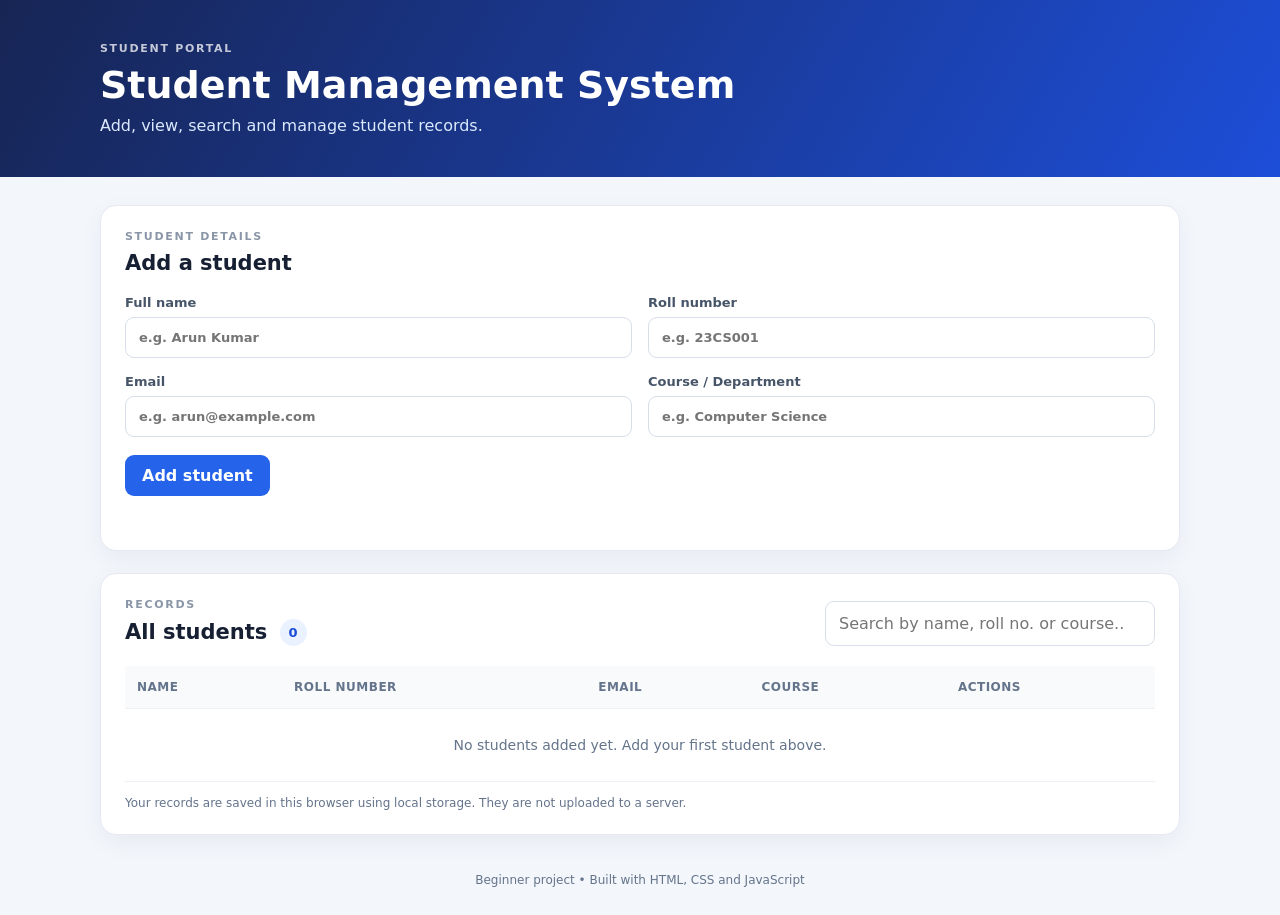
<file: Student-Management-System/index.html>
<!DOCTYPE html>
<html lang="en">
<head>
  <meta charset="UTF-8">
  <meta name="viewport" content="width=device-width, initial-scale=1.0">
  <title>Student Management System</title>
  <link rel="stylesheet" href="style.css">
</head>
<body>
  <header class="site-header">
    <div>
      <p class="eyebrow">STUDENT PORTAL</p>
      <h1>Student Management System</h1>
      <p class="subtitle">Add, view, search and manage student records.</p>
    </div>
  </header>

  <main class="container">
    <section class="card">
      <div class="section-heading">
        <div>
          <p class="eyebrow">STUDENT DETAILS</p>
          <h2 id="formTitle">Add a student</h2>
        </div>
      </div>

      <form id="studentForm">
        <input type="hidden" id="editId">
        <div class="form-grid">
          <label>
            Full name
            <input id="name" type="text" placeholder="e.g. Arun Kumar" required>
          </label>
          <label>
            Roll number
            <input id="roll" type="text" placeholder="e.g. 23CS001" required>
          </label>
          <label>
            Email
            <input id="email" type="email" placeholder="e.g. arun@example.com">
          </label>
          <label>
            Course / Department
            <input id="course" type="text" placeholder="e.g. Computer Science" required>
          </label>
        </div>
        <div class="form-actions">
          <button class="button primary" type="submit" id="saveButton">Add student</button>
          <button class="button secondary hidden" type="button" id="cancelEdit">Cancel</button>
        </div>
      </form>
      <p id="message" class="message" role="status"></p>
    </section>

    <section class="card">
      <div class="list-heading">
        <div>
          <p class="eyebrow">RECORDS</p>
          <h2>All students <span class="count" id="studentCount">0</span></h2>
        </div>
        <input id="search" class="search" type="search" placeholder="Search by name, roll no. or course..." aria-label="Search students">
      </div>

      <div class="table-wrap">
        <table>
          <thead>
            <tr>
              <th>Name</th>
              <th>Roll number</th>
              <th>Email</th>
              <th>Course</th>
              <th>Actions</th>
            </tr>
          </thead>
          <tbody id="studentTable">
            <tr><td colspan="5" class="empty">No students added yet. Add your first student above.</td></tr>
          </tbody>
        </table>
      </div>
      <p class="storage-note">Your records are saved in this browser using local storage. They are not uploaded to a server.</p>
    </section>
  </main>

  <footer>Beginner project • Built with HTML, CSS and JavaScript</footer>
  <script src="script.js"></script>
</body>
</html>
</file>
<file: Student-Management-System/style.css>
* { box-sizing: border-box; }
:root {
  font-family: Inter, ui-sans-serif, system-ui, -apple-system, BlinkMacSystemFont, "Segoe UI", sans-serif;
  color: #172033;
  background: #f3f6fb;
}
body { margin: 0; min-height: 100vh; }
.site-header {
  background: linear-gradient(120deg, #172554, #1d4ed8);
  color: white;
  padding: 42px max(24px, calc((100% - 1080px) / 2));
}
.eyebrow { margin: 0 0 8px; font-size: 11px; font-weight: 800; letter-spacing: 1.7px; opacity: .75; }
h1 { margin: 0; font-size: clamp(26px, 4vw, 38px); }
.subtitle { margin: 9px 0 0; color: #dbeafe; }
.container { width: min(1080px, calc(100% - 32px)); margin: 28px auto; }
.card {
  background: white; border: 1px solid #e4e9f2; border-radius: 16px;
  padding: 24px; margin-bottom: 22px; box-shadow: 0 8px 24px rgba(25, 45, 85, .05);
}
.section-heading, .list-heading { display: flex; align-items: center; justify-content: space-between; gap: 18px; margin-bottom: 20px; }
.card .eyebrow { color: #64748b; }
h2 { margin: 0; font-size: 21px; }
.form-grid { display: grid; grid-template-columns: repeat(2, minmax(0, 1fr)); gap: 16px; }
label { display: grid; gap: 7px; font-size: 13px; font-weight: 700; color: #475569; }
input {
  width: 100%; border: 1px solid #d7deea; border-radius: 9px; padding: 12px 13px;
  color: #172033; font: inherit; outline: none; background: white;
}
input:focus { border-color: #2563eb; box-shadow: 0 0 0 3px #dbeafe; }
.form-actions { display: flex; gap: 10px; margin-top: 18px; }
.button {
  border: 0; border-radius: 9px; padding: 11px 17px; font: inherit;
  font-weight: 700; cursor: pointer;
}
.primary { background: #2563eb; color: white; }
.primary:hover { background: #1d4ed8; }
.secondary { background: #eaf0f8; color: #334155; }
.hidden { display: none; }
.message { min-height: 18px; margin: 12px 0 0; color: #15803d; font-size: 13px; }
.list-heading { align-items: end; }
.count { display: inline-grid; place-items: center; min-width: 27px; height: 27px; margin-left: 5px; border-radius: 20px; background: #eaf1ff; color: #1d4ed8; font-size: 13px; vertical-align: 2px; }
.search { max-width: 330px; }
.table-wrap { overflow-x: auto; }
table { width: 100%; border-collapse: collapse; text-align: left; font-size: 14px; }
th { color: #64748b; font-size: 12px; text-transform: uppercase; letter-spacing: .5px; background: #f8fafc; }
th, td { padding: 14px 12px; border-bottom: 1px solid #edf0f5; }
td { color: #334155; }
.empty { text-align: center; color: #64748b; padding: 28px 12px; }
.actions { display: flex; gap: 7px; }
.small-button { border: 0; border-radius: 7px; padding: 7px 10px; cursor: pointer; font-weight: 700; }
.edit { background: #eaf1ff; color: #1d4ed8; }
.delete { background: #feecec; color: #b91c1c; }
.storage-note { margin: 14px 0 0; color: #64748b; font-size: 12px; }
footer { padding: 10px 20px 28px; text-align: center; color: #64748b; font-size: 12px; }
@media (max-width: 650px) {
  .form-grid { grid-template-columns: 1fr; }
  .list-heading { align-items: stretch; flex-direction: column; }
  .search { max-width: none; }
  .card { padding: 18px; }
}
</file>
